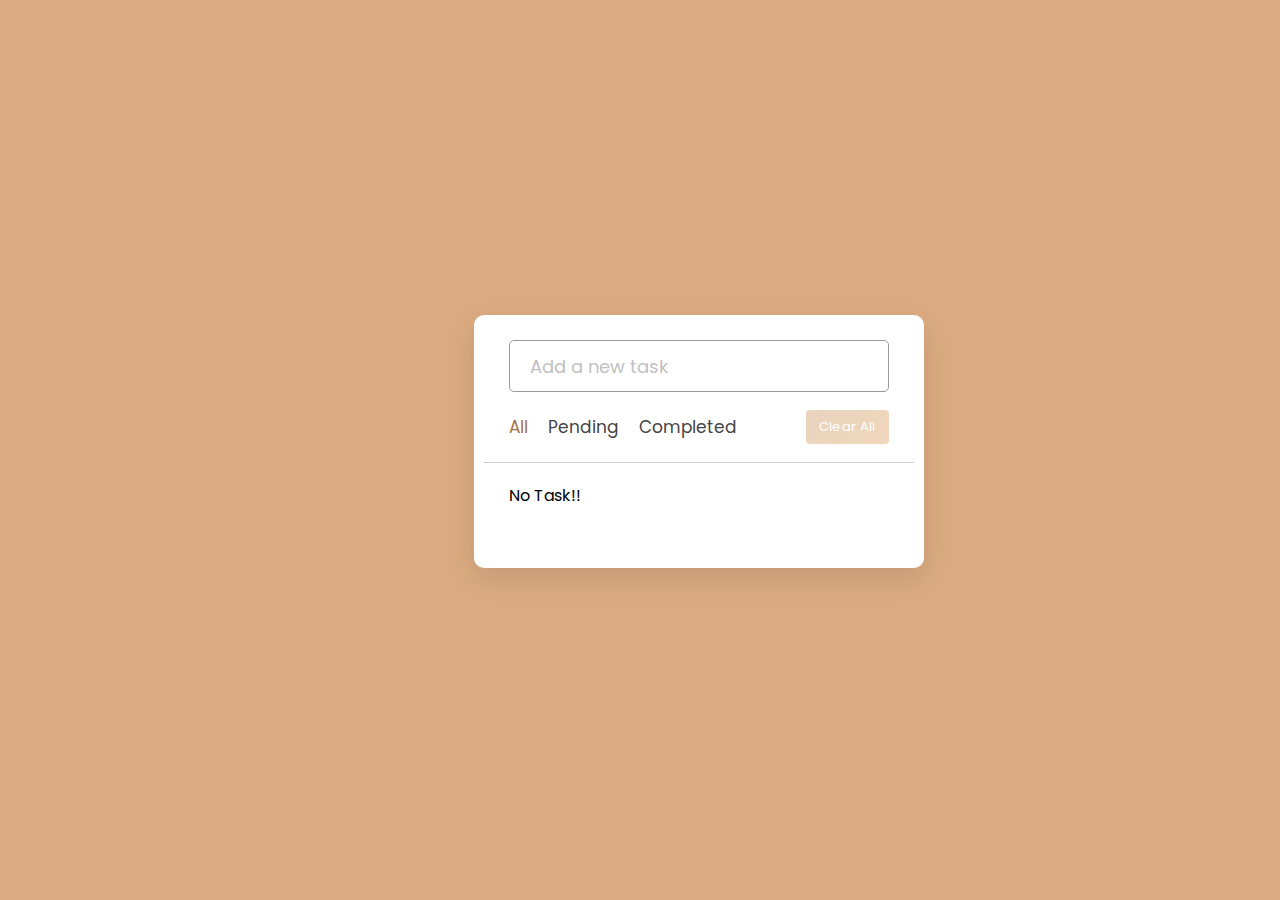
<file: To-Do/index.html>
<!DOCTYPE html>
<html lang="en" dir="ltr">
  <head>
    <meta charset="utf-8">  
    <title>Todo</title>
    <link rel="stylesheet" href="style.css">
    <meta name="viewport" content="width=device-width, initial-scale=1.0">
    <link rel="stylesheet" href="https://unicons.iconscout.com/release/v4.0.0/css/line.css">
  </head>
  <body>
    <div class="wrapper">
      <div class="task">
        <input type="text" placeholder="Add a new task">
      </div>
      <div class="panel">
        <div class="filters">
          <span class="active" id="all">All</span>
          <span id="pending">Pending</span>
          <span id="completed">Completed</span>
        </div>
        <button class="clear-btn">Clear All</button>
      </div>
      <ul class="task-box"></ul>
    </div>

    <script src="script.js"></script>

  </body>
</html>
</file>
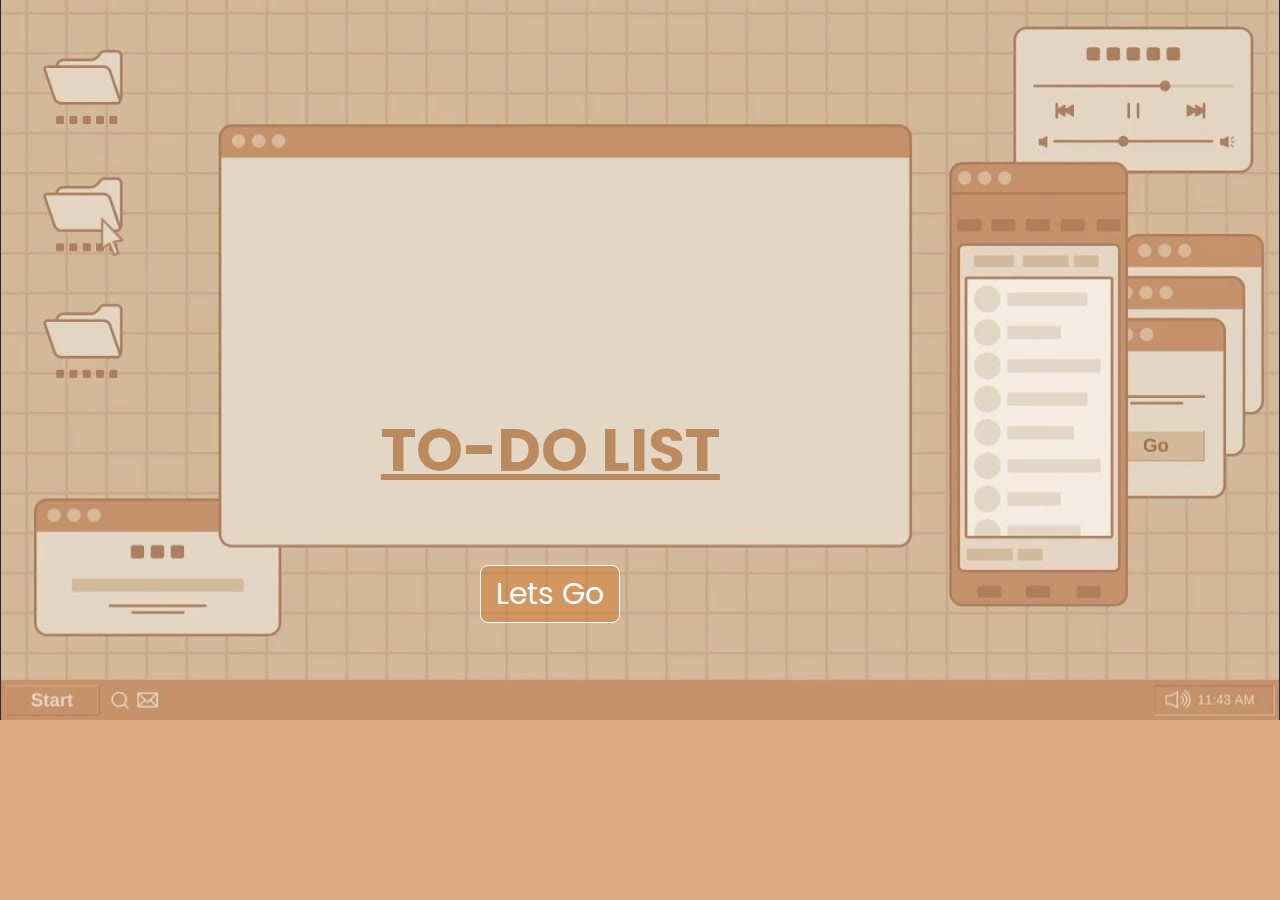
<file: To-Do/main.html>
<!DOCTYPE html>
<html lang="en">
<head>
    <meta charset="UTF-8">
    <meta http-equiv="X-UA-Compatible" content="IE=edge">
    <meta name="viewport" content="width=device-width, initial-scale=1.0">
    <title>TO-DO</title>
    <link rel="stylesheet" href="style.css">
</head>
<body>
    <section class="main">
        <img src="Template.jpeg" alt="">
        <div class="title">
            <h1>TO-DO LIST</h1>
            <a href="index.html"><button class="btn">Lets Go</button></a>
        </div>
    </section>
</body>
</html>
</file>
<file: To-Do/style.css>
@import url('https://fonts.googleapis.com/css2?family=Poppins:wght@400;500;600;700&display=swap');
*{
  margin: 0;
  padding: 0;
  box-sizing: border-box;
  font-family: 'Poppins', sans-serif;
}
body{
  width: 100%;
  height: 100vh;
  overflow: hidden;
  background: #dbaa80;
}
main{
    width: 100%;
    min-height: 100vh;
    background-position: center;
    
}
img{
    background-position: center;
    background-size: cover;
    position: relative;
    width: 100%;
    background: none;
    opacity: 80%;
}
.title{
    width: 90%;
    color:#bc8a5f;
    position: absolute;
    top: 50%;
    left: 43%;
    transform: translate(-50%,-50%);
    text-align: center;
}
.title h1{
    font-size: 60px;
    text-decoration: underline;
}
.btn{
    border-radius: 8px;
    padding: 12px;
    position: absolute;
    color: #fff;
    border: 1px solid #fff;
    background-color: #ce6d1d73;
    padding: 5px 15px;
    top: 210%;
    left: 50%;
    transform: translate(-50%,-50%);
    font-size: 30px;
    cursor: pointer;
}
.btn:hover{
    color: #dbaa80;
    background-color: #fff;
    transition: .3s;
}
#heading{
    padding: 45px 0 100px;
  margin: 15px auto;
  color: #87553c;
  text-decoration: underline;
  margin-top: 7%;
  margin-left: 38%;
  font-size: 45px;
}
.wrapper{
    position: absolute;
  max-width: 500px;
  padding: 25px 10px 50px;
  margin: 0% 20%;
  left: 17%;
  top: 35%;
  background: #fff;
  border-radius: 10px;
  box-shadow: 0 10px 30px rgba(0,0,0,0.1);
}
.task{
  height: 52px;
  padding: 0 25px;
  position: relative;
}

.task input{
  height: 100%;
  width: 100%;
  outline: none;
  font-size: 18px;
  border-radius: 5px;
  padding: 0 10px 0 20px;
  border: 1px solid #999;
}
.task input:focus,
.task input.active{
  padding-left: 52px;
  border: 2px solid #e7bc91;
}
.task input::placeholder{
  color: #bfbfbf;
}
.panel, li{
  display: flex;
  align-items: center;
  justify-content: space-between;
}
.panel{
  padding: 18px 25px;
  border-bottom: 1px solid #ccc;
}
.filters span{
  margin: 0 8px;
  font-size: 17px;
  color: #444444;
  cursor: pointer;
}
.filters span:first-child{
  margin-left: 0;
}
.filters span.active{
  color: #a47148;
}
.panel .clear-btn{
  border: none;
  opacity: 0.6;
  outline: none;
  color: #fff;
  cursor: pointer;
  font-size: 13px;
  padding: 7px 13px;
  border-radius: 4px;
  letter-spacing: 0.3px;
  pointer-events: none;
  transition: transform 0.25s ease;
  background: linear-gradient(135deg, #ddb892 10%, #e7bc91 100%);
}
.clear-btn.active{
  opacity: 0.9;
  pointer-events: auto;
}
.clear-btn:active{
  transform: scale(0.93);
}
.task-box{
  margin-top: 20px;
  margin-right: 5px;
  padding: 0 20px 10px 25px;
}
.task-box.overflow{
  overflow-y: auto;
  max-height: 300px;
}

.task-box .task{
  list-style: none;
  font-size: 17px;
  margin-bottom: 18px;
  padding-bottom: 16px;
  align-items: flex-start;
  border-bottom: 1px solid #ccc;
}
.task-box .task:last-child{
  margin-bottom: 0;
  border-bottom: 0;
  padding-bottom: 0;
}
.task-box .task label{
  display: flex;
  align-items: flex-start;
}
.task label input{
  margin-top: 7px;
  accent-color: #c38e70;
}
.task label p{
  user-select: none;
  margin-left: 12px;
  word-wrap: break-word;
}
.task label p.checked{
  text-decoration: line-through;
}
.task-box .settings{
  position: relative;
}
.settings :where(i, li){
  cursor: pointer;
}
.settings .task-menu{
  z-index: 10;
  right: -5px;
  bottom: -65px;
  padding: 5px 0;
  background: #fff;
  position: absolute;
  border-radius: 4px;
  transform: scale(0);
  transform-origin: top right;
  box-shadow: 0 0 6px rgba(0,0,0,0.15);
  transition: transform 0.2s ease;
}
.task-box .task:last-child .task-menu{
  bottom: 0;
  transform-origin: bottom right;
}
.task-box .task:first-child .task-menu{
  bottom: -65px;
  transform-origin: top right;
}
.task-menu.show{
  transform: scale(1);
}
.task-menu li{
  height: 25px;
  font-size: 16px;
  margin-bottom: 2px;
  padding: 17px 15px;
  cursor: pointer;
  justify-content: flex-start;
}
.task-menu li:last-child{
  margin-bottom: 0;
}
.settings li:hover{
  background: #f5f5f5;
}
.settings li i{
  padding-right: 8px;
}

@media (max-width: 400px) {
  body{
    padding: 0 10px;
  }
  .wrapper {
    padding: 20px 0;
  }
  .filters span{
    margin: 0 5px;
  }
  .task{
    padding: 0 20px;
  }
  .panel{
    padding: 18px 20px;
  }
  .task-box{
    margin-top: 20px;
    margin-right: 5px;
    padding: 0 15px 10px 20px;
  }
  .task label input{
    margin-top: 4px;
  }
}
</file>
